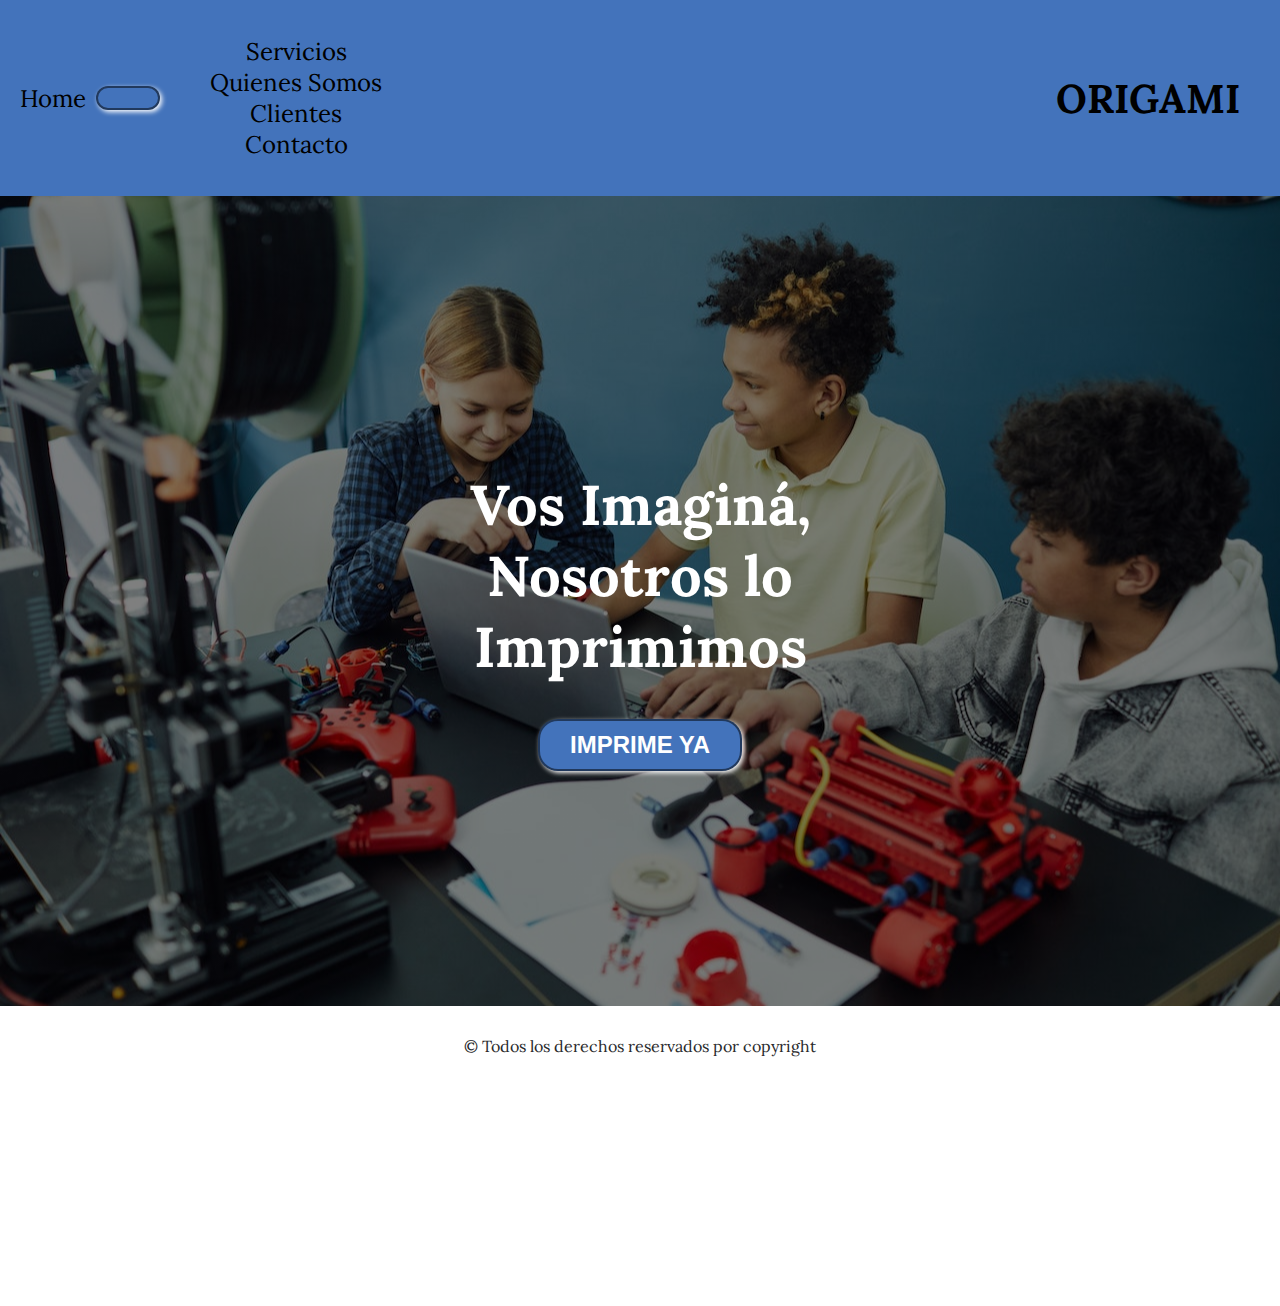
<file: index.html>
<!DOCTYPE html>
<html lang="es">
<head>
    <meta charset="UTF-8">
    <meta name="viewport" content="width=device-width, initial-scale=1.0">
    <link rel="preconnect" href="https://fonts.googleapis.com">
<link rel="preconnect" href="https://fonts.gstatic.com" crossorigin>
<link href="https://fonts.googleapis.com/css2?family=Lora:wght@500&display=swap" rel="stylesheet">
<link rel="stylesheet" href="https://cdnjs.cloudflare.com/ajax/libs/font-awesome/6.4.0/css/all.min.css" integrity="sha512-iecdLmaskl7CVkqkXNQ/ZH/XLlvWZOJyj7Yy7tcenmpD1ypASozpmT/E0iPtmFIB46ZmdtAc9eNBvH0H/ZpiBw==" crossorigin="anonymous" referrerpolicy="no-referrer" />
<link rel="shortcut icon" href="imagenes/origami.png" />
    <title>ORIGAMI</title>
    <!--Bootstrap-->
    <link href="https://cdn.jsdelivr.net/npm/bootstrap@5.2.3/dist/css/bootstrap.min.css" rel="stylesheet" integrity="sha384-rbsA2VBKQhggwzxH7pPCaAqO46MgnOM80zW1RWuH61DGLwZJEdK2Kadq2F9CUG65" crossorigin="anonymous">
    <link rel="stylesheet" href="estilos.css">
</head>
<body>
    <header>
        <div class="container">
          <nav class="navbar navbar-expand-lg navbar-light bg-light">
            <div class="container">
                <a class="navbar-brand" href="index.html">Home</a>
                <button class="navbar-toggler" type="button" data-bs-toggle="collapse" data-bs-target="#navbarNav"
                    aria-controls="navbarNav" aria-expanded="false" aria-label="Toggle navigation">
                    <span class="navbar-toggler-icon"></span>
                </button>
                <div class="collapse navbar-collapse" id="navbarNav">
                    <ul class="navbar-nav ml-auto">
                        <li class="nav-item">
                            <a class="nav-link active" aria-current="page" href="paginas/servicios.html">Servicios</a>
                        </li>
                        <li class="nav-item">
                            <a class="nav-link" href="paginas/quienessomos.html">Quienes Somos</a>
                        </li>
                        <li class="nav-item">
                            <a class="nav-link" href="paginas/clientes.html">Clientes</a>
                        </li>
                        <li class="nav-item">
                            <a class="nav-link" href="paginas/contacto.html">Contacto</a>
                        </li>
                    </ul>
                </div>
            </div>
        </nav>
        
            <p class="logo">ORIGAMI</p>
        </div>
    </header>
    <section id="hero">
        <h1>Vos Imaginá,<br> Nosotros lo <br> Imprimimos</h1>
        <form action="/paginas/servicios.html">
            <button>IMPRIME YA</button>
        </form>
    </section>
    <footer>
        <div class="container-footer">
            <p>&copy; Todos los derechos reservados por copyright</p>
        </div>
    </footer>
    <!--Bootstrap-->
    <script src="https://code.jquery.com/jquery-3.5.1.slim.min.js"></script>
<script src="https://cdn.jsdelivr.net/npm/@popperjs/core@2.9.2/dist/umd/popper.min.js"></script>
    <script src="https://cdn.jsdelivr.net/npm/bootstrap@5.2.3/dist/js/bootstrap.bundle.min.js" integrity="sha384-kenU1KFdBIe4zVF0s0G1M5b4hcpxyD9F7jL+jjXkk+Q2h455rYXK/7HAuoJl+0I4" crossorigin="anonymous"></script>
</body>
</html>
</file>
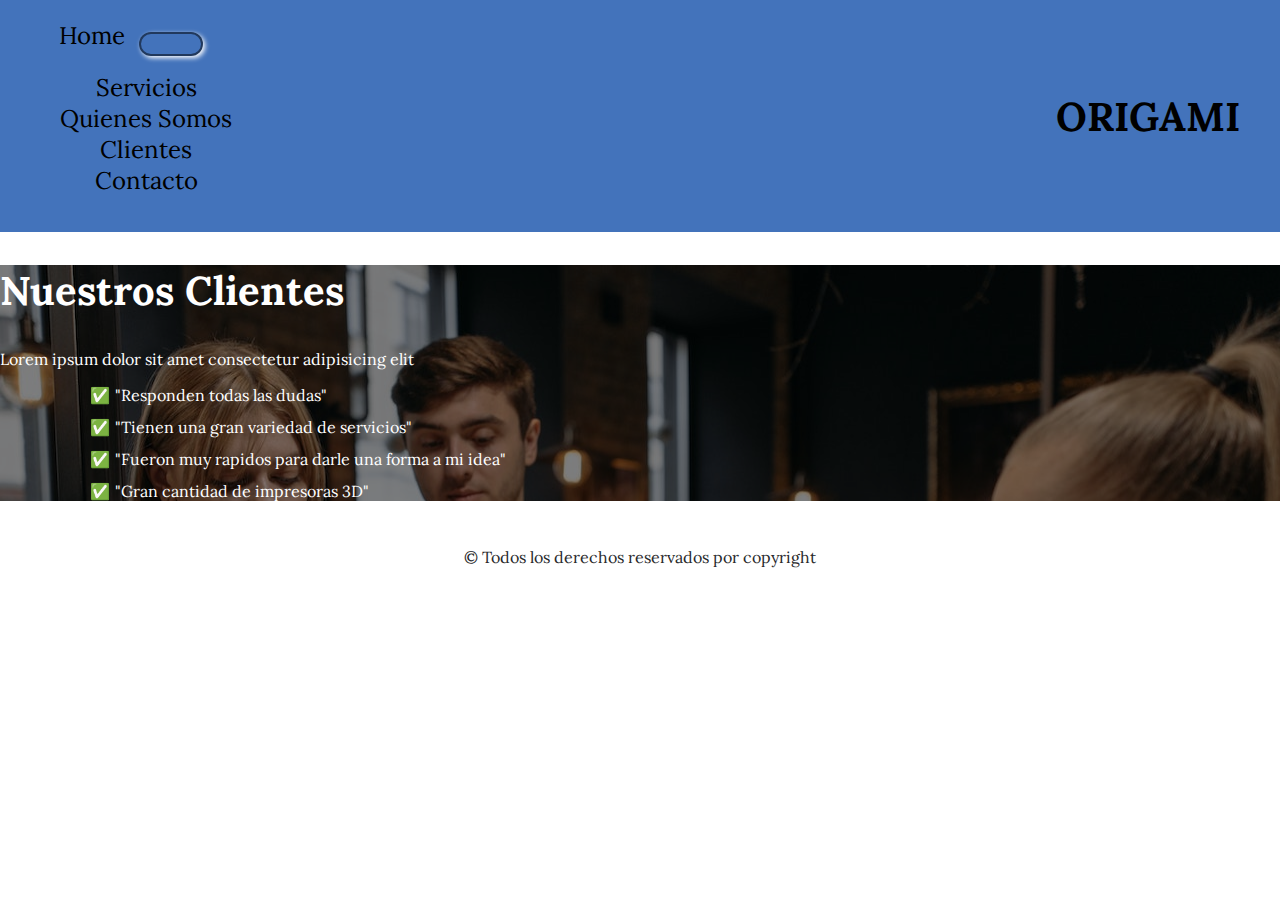
<file: paginas/clientes.html>
<!DOCTYPE html>
<html lang="es">
<head>
    <meta charset="UTF-8">
    <meta name="viewport" content="width=device-width, initial-scale=1.0">
    <link rel="preconnect" href="https://fonts.googleapis.com">
<link rel="preconnect" href="https://fonts.gstatic.com" crossorigin>
<link href="https://fonts.googleapis.com/css2?family=Lora:wght@500&display=swap" rel="stylesheet">
<link rel="stylesheet" href="https://cdnjs.cloudflare.com/ajax/libs/font-awesome/6.4.0/css/all.min.css" integrity="sha512-iecdLmaskl7CVkqkXNQ/ZH/XLlvWZOJyj7Yy7tcenmpD1ypASozpmT/E0iPtmFIB46ZmdtAc9eNBvH0H/ZpiBw==" crossorigin="anonymous" referrerpolicy="no-referrer" />
<link rel="shortcut icon" href="../imagenes/origami.png" />
    <title>ORIGAMI</title>
    <!--Bootstrap-->
    <link href="https://cdn.jsdelivr.net/npm/bootstrap@5.2.3/dist/css/bootstrap.min.css" rel="stylesheet" integrity="sha384-rbsA2VBKQhggwzxH7pPCaAqO46MgnOM80zW1RWuH61DGLwZJEdK2Kadq2F9CUG65" crossorigin="anonymous">
    <link rel="stylesheet" href="../estilos.css">
</head>
<body>
    <header>
        <div class="container">
            <nav class="navbar navbar-expand-lg bg-light">
                <div class="container-fluid">
                  <a class="navbar-brand" href="../index.html">Home</a>
                  <button class="navbar-toggler" type="button" data-bs-toggle="collapse" data-bs-target="#navbarNav" aria-controls="navbarNav" aria-expanded="false" aria-label="Toggle navigation">
                    <span class="navbar-toggler-icon"></span>
                  </button>
                  <div class="collapse navbar-collapse" id="navbarNav">
                    <ul class="navbar-nav">
                      <li class="nav-item">
                        <a class="nav-link active" aria-current="page" href="../paginas/servicios.html">Servicios</a>
                      </li>
                      <li class="nav-item">
                        <a class="nav-link" href="../paginas/quienessomos.html">Quienes Somos</a>
                      </li>
                      <li class="nav-item">
                        <a class="nav-link" href="../paginas/clientes.html">Clientes</a>
                      </li>
                      <li class="nav-item">
                        <a class="nav-link" href="../paginas/contacto.html">Contacto</a>
                      </li>
                    </ul>
                  </div>
                </div>
              </nav>
            <p class="logo">ORIGAMI</p>
        </div>
    </header>
    <section id="clientes">
        <div class="nuestros-clientes">
            <div class="img-clientes"></div>
            <h2>Nuestros Clientes</h2>
            <p>Lorem ipsum dolor sit amet consectetur adipisicing elit</p>
            <ul>
                <li>✅  "Responden todas las dudas"</li>
                <li>✅  "Tienen una gran variedad de servicios"</li>
                <li>✅  "Fueron muy rapidos para darle una forma a mi idea"</li>
                <li>✅  "Gran cantidad de impresoras 3D"</li>
            </ul>
        </div>
    </section>
    <footer>
        <div class="container-footer">
            <p>&copy; Todos los derechos reservados por copyright</p>
        </div>
    </footer>
    <!--Bootstrap-->
    <script src="https://code.jquery.com/jquery-3.5.1.slim.min.js"></script>
<script src="https://cdn.jsdelivr.net/npm/@popperjs/core@2.9.2/dist/umd/popper.min.js"></script>
    <script src="https://cdn.jsdelivr.net/npm/bootstrap@5.2.3/dist/js/bootstrap.bundle.min.js" integrity="sha384-kenU1KFdBIe4zVF0s0G1M5b4hcpxyD9F7jL+jjXkk+Q2h455rYXK/7HAuoJl+0I4" crossorigin="anonymous"></script>
</body>
</html>
</file>
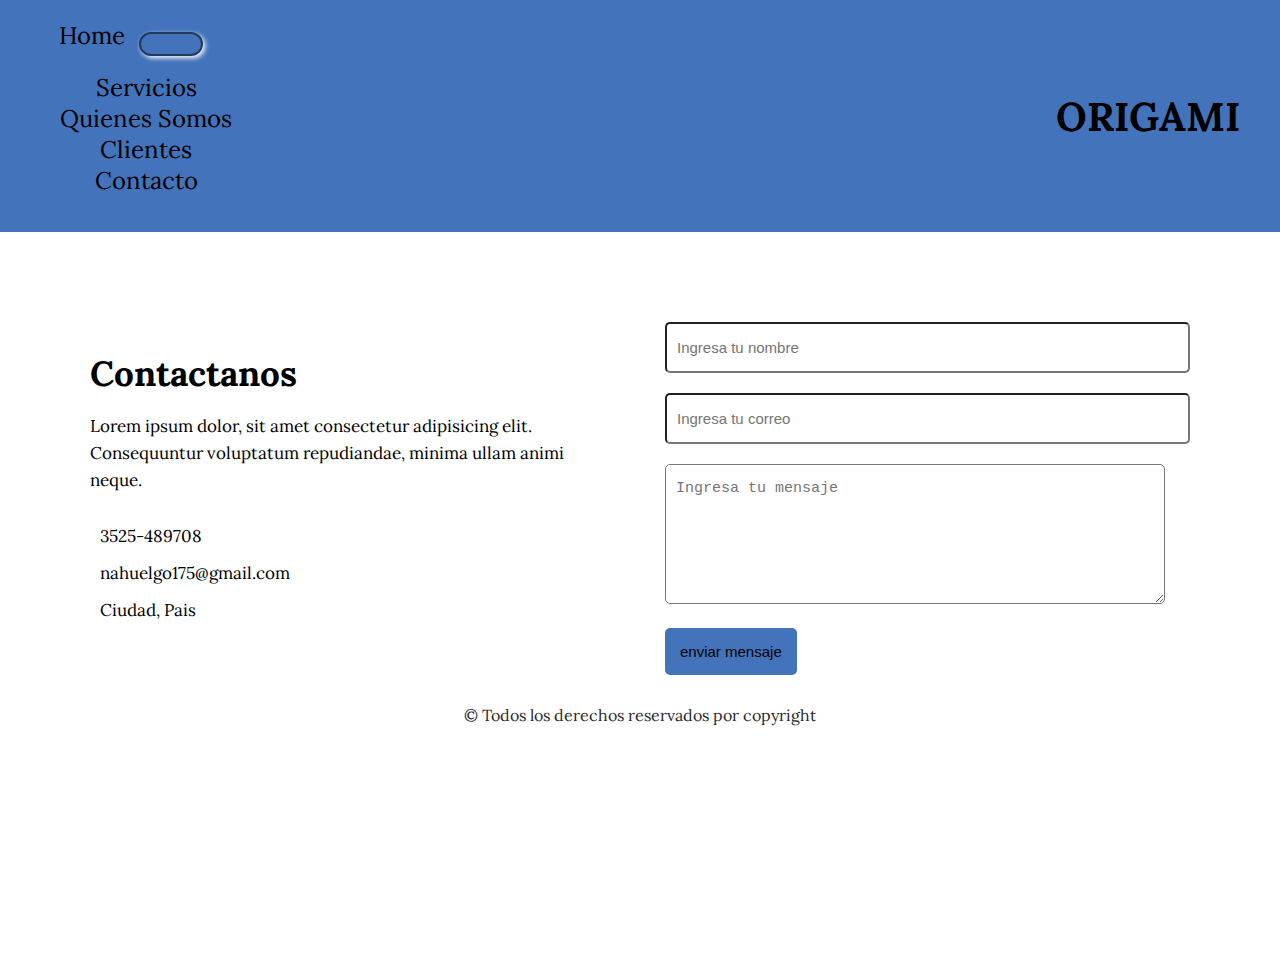
<file: paginas/contacto.html>
<!DOCTYPE html>
<html lang="es">
<head>
    <meta charset="UTF-8">
    <meta name="viewport" content="width=device-width, initial-scale=1.0">
    <link rel="preconnect" href="https://fonts.googleapis.com">
<link rel="preconnect" href="https://fonts.gstatic.com" crossorigin>
<link href="https://fonts.googleapis.com/css2?family=Lora:wght@500&display=swap" rel="stylesheet">
<link rel="stylesheet" href="https://cdnjs.cloudflare.com/ajax/libs/font-awesome/6.4.0/css/all.min.css" integrity="sha512-iecdLmaskl7CVkqkXNQ/ZH/XLlvWZOJyj7Yy7tcenmpD1ypASozpmT/E0iPtmFIB46ZmdtAc9eNBvH0H/ZpiBw==" crossorigin="anonymous" referrerpolicy="no-referrer" />
<link rel="shortcut icon" href="../imagenes/origami.png" />
    <title>ORIGAMI</title>
    <!--Bootstrap-->
    <link href="https://cdn.jsdelivr.net/npm/bootstrap@5.2.3/dist/css/bootstrap.min.css" rel="stylesheet" integrity="sha384-rbsA2VBKQhggwzxH7pPCaAqO46MgnOM80zW1RWuH61DGLwZJEdK2Kadq2F9CUG65" crossorigin="anonymous">
    <link rel="stylesheet" href="../estilos.css">
</head>
<body>
    <header>
        <div class="container">
            <nav class="navbar navbar-expand-lg bg-light">
                <div class="container-fluid">
                  <a class="navbar-brand" href="../index.html">Home</a>
                  <button class="navbar-toggler" type="button" data-bs-toggle="collapse" data-bs-target="#navbarNav" aria-controls="navbarNav" aria-expanded="false" aria-label="Toggle navigation">
                    <span class="navbar-toggler-icon"></span>
                  </button>
                  <div class="collapse navbar-collapse" id="navbarNav">
                    <ul class="navbar-nav">
                      <li class="nav-item">
                        <a class="nav-link active" aria-current="page" href="../paginas/servicios.html">Servicios</a>
                      </li>
                      <li class="nav-item">
                        <a class="nav-link" href="../paginas/quienessomos.html">Quienes Somos</a>
                      </li>
                      <li class="nav-item">
                        <a class="nav-link" href="../paginas/clientes.html">Clientes</a>
                      </li>
                      <li class="nav-item">
                        <a class="nav-link" href="../paginas/contacto.html">Contacto</a>
                      </li>
                    </ul>
                  </div>
                </div>
              </nav>
            <p class="logo">ORIGAMI</p>
        </div>
    </header>
    <section class="formulario">
        <div class="info-form">
            <h2>Contactanos</h2>
            <p>Lorem ipsum dolor, sit amet consectetur adipisicing elit. Consequuntur voluptatum repudiandae, minima ullam animi neque. </p>
            <a href="#"><i class="fa-solid fa-phone"></i>3525-489708</a>
            <a href="#"><i class="fa-solid fa-envelope"></i>nahuelgo175@gmail.com</a>
            <a href="#"><i class="fa-solid fa-map-location-dot"></i>Ciudad, Pais</a>
        </div>
        <form action="#" autocomplete="off">
            <input type="text" name="nombre" placeholder="Ingresa tu nombre" class="campo">
            <input type="text" name="correo" placeholder="Ingresa tu correo" class="campo">
            <textarea name="mensaje" placeholder="Ingresa tu mensaje"></textarea>
            <input type="submit" name="enviar" value="enviar mensaje" class="btn-enviar">
        </form>
    </section>
    <footer>
        <div class="container-footer">
            <p>&copy; Todos los derechos reservados por copyright</p>
        </div>
    </footer>
    <!--Bootstrap-->
    <script src="https://code.jquery.com/jquery-3.5.1.slim.min.js"></script>
<script src="https://cdn.jsdelivr.net/npm/@popperjs/core@2.9.2/dist/umd/popper.min.js"></script>
    <script src="https://cdn.jsdelivr.net/npm/bootstrap@5.2.3/dist/js/bootstrap.bundle.min.js" integrity="sha384-kenU1KFdBIe4zVF0s0G1M5b4hcpxyD9F7jL+jjXkk+Q2h455rYXK/7HAuoJl+0I4" crossorigin="anonymous"></script>
</body>
</html>
</file>
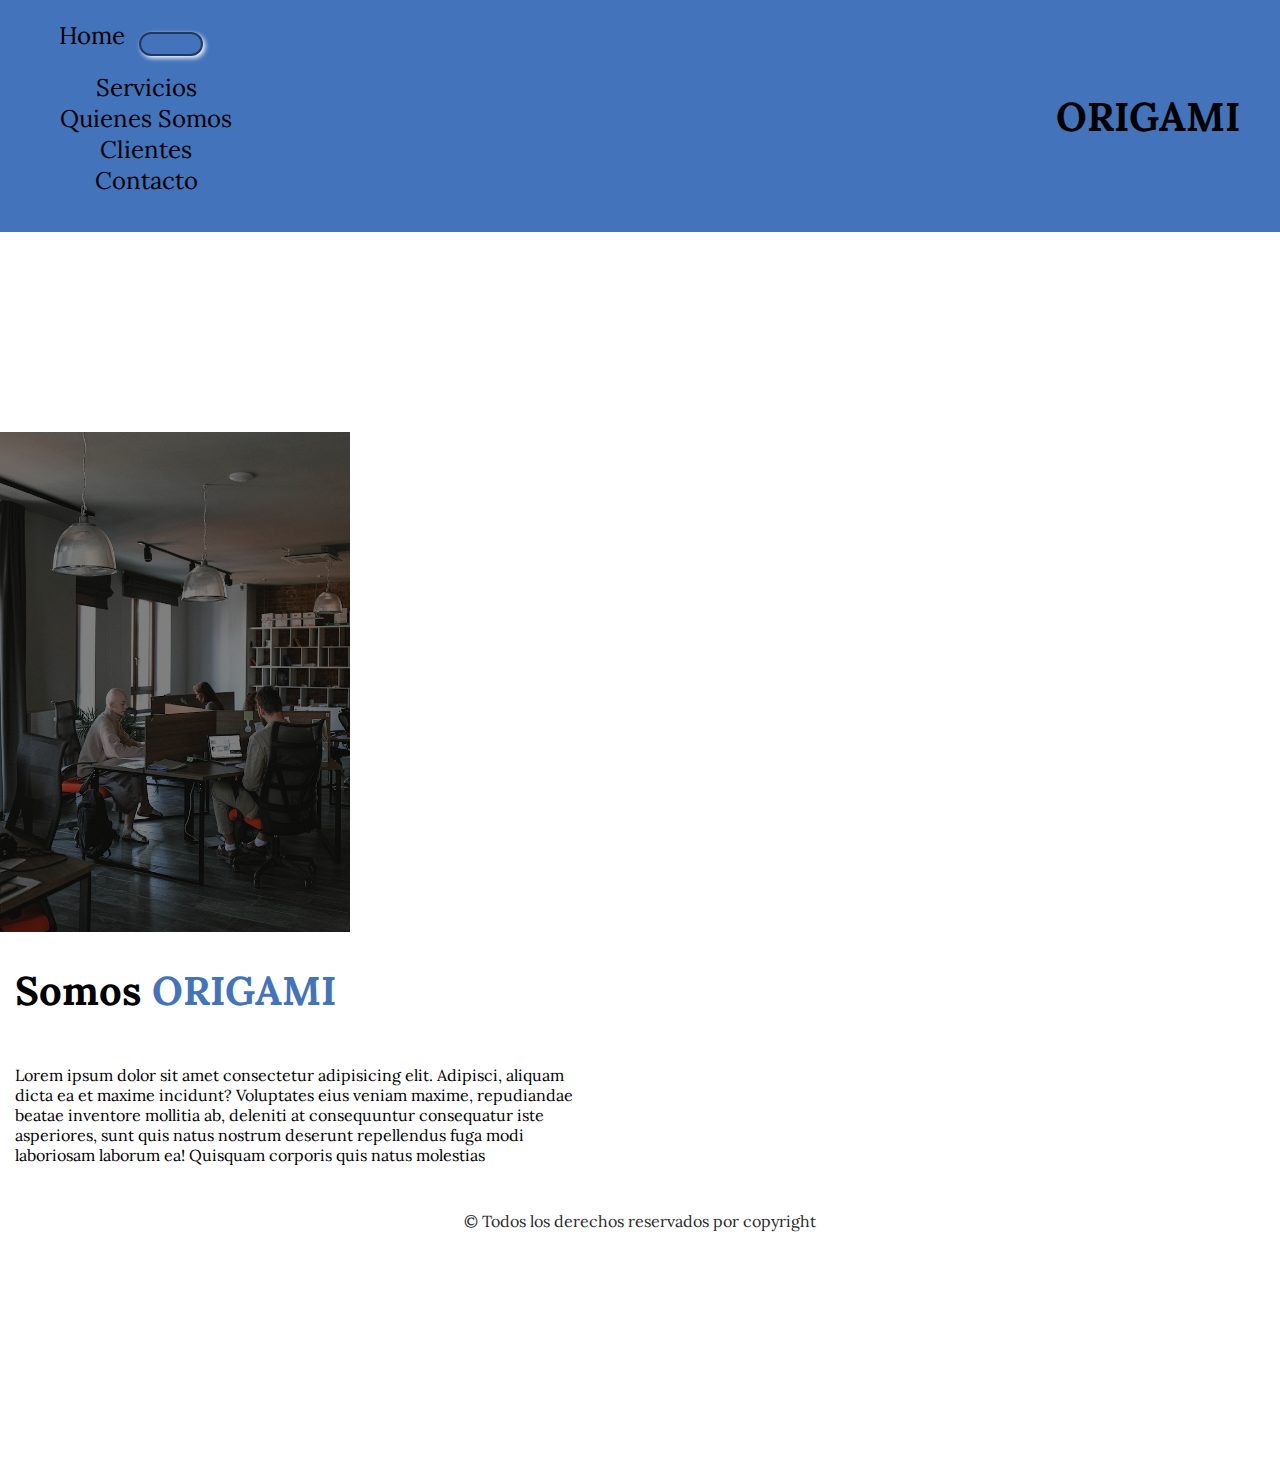
<file: paginas/quienessomos.html>
<!DOCTYPE html>
<html lang="es">
<head>
    <meta charset="UTF-8">
    <meta name="viewport" content="width=device-width, initial-scale=1.0">
    <link rel="preconnect" href="https://fonts.googleapis.com">
<link rel="preconnect" href="https://fonts.gstatic.com" crossorigin>
<link href="https://fonts.googleapis.com/css2?family=Lora:wght@500&display=swap" rel="stylesheet">
<link rel="stylesheet" href="https://cdnjs.cloudflare.com/ajax/libs/font-awesome/6.4.0/css/all.min.css" integrity="sha512-iecdLmaskl7CVkqkXNQ/ZH/XLlvWZOJyj7Yy7tcenmpD1ypASozpmT/E0iPtmFIB46ZmdtAc9eNBvH0H/ZpiBw==" crossorigin="anonymous" referrerpolicy="no-referrer" />
<link rel="shortcut icon" href="../imagenes/origami.png" />
    <title>ORIGAMI</title>
    <!--Bootstrap-->
    <link href="https://cdn.jsdelivr.net/npm/bootstrap@5.2.3/dist/css/bootstrap.min.css" rel="stylesheet" integrity="sha384-rbsA2VBKQhggwzxH7pPCaAqO46MgnOM80zW1RWuH61DGLwZJEdK2Kadq2F9CUG65" crossorigin="anonymous">
    <link rel="stylesheet" href="../estilos.css">
</head>
<body>
    <header>
        <div class="container">
            <nav class="navbar navbar-expand-lg bg-light">
                <div class="container-fluid">
                  <a class="navbar-brand" href="../index.html">Home</a>
                  <button class="navbar-toggler" type="button" data-bs-toggle="collapse" data-bs-target="#navbarNav" aria-controls="navbarNav" aria-expanded="false" aria-label="Toggle navigation">
                    <span class="navbar-toggler-icon"></span>
                  </button>
                  <div class="collapse navbar-collapse" id="navbarNav">
                    <ul class="navbar-nav">
                      <li class="nav-item">
                        <a class="nav-link active" aria-current="page" href="../paginas/servicios.html">Servicios</a>
                      </li>
                      <li class="nav-item">
                        <a class="nav-link" href="../paginas/quienessomos.html">Quienes Somos</a>
                      </li>
                      <li class="nav-item">
                        <a class="nav-link" href="../paginas/clientes.html">Clientes</a>
                      </li>
                      <li class="nav-item">
                        <a class="nav-link" href="../paginas/contacto.html">Contacto</a>
                      </li>
                    </ul>
                  </div>
                </div>
              </nav>
            <p class="logo">ORIGAMI</p>
        </div>
    </header>
    <section id="quienes-somos">
        <div class="container"></div>
            <div class="img-quienes"></div>
            <div class="texto">
                
                <h2>Somos <span class="color-acento">ORIGAMI</span></h2>
                <p>Lorem ipsum dolor sit amet consectetur adipisicing elit. Adipisci, aliquam dicta ea et maxime incidunt? Voluptates eius veniam maxime, repudiandae beatae inventore mollitia ab, deleniti at consequuntur consequatur iste asperiores, sunt quis natus nostrum deserunt repellendus fuga modi laboriosam laborum ea! Quisquam corporis quis natus molestias</p>
            </div>
        </div>
    </section>
    <footer>
        <div class="container-footer">
            <p>&copy; Todos los derechos reservados por copyright</p>
        </div>
    </footer>
    <!--Bootstrap-->
    <script src="https://code.jquery.com/jquery-3.5.1.slim.min.js"></script>
<script src="https://cdn.jsdelivr.net/npm/@popperjs/core@2.9.2/dist/umd/popper.min.js"></script>
    <script src="https://cdn.jsdelivr.net/npm/bootstrap@5.2.3/dist/js/bootstrap.bundle.min.js" integrity="sha384-kenU1KFdBIe4zVF0s0G1M5b4hcpxyD9F7jL+jjXkk+Q2h455rYXK/7HAuoJl+0I4" crossorigin="anonymous"></script>
</body>
</html>
</file>
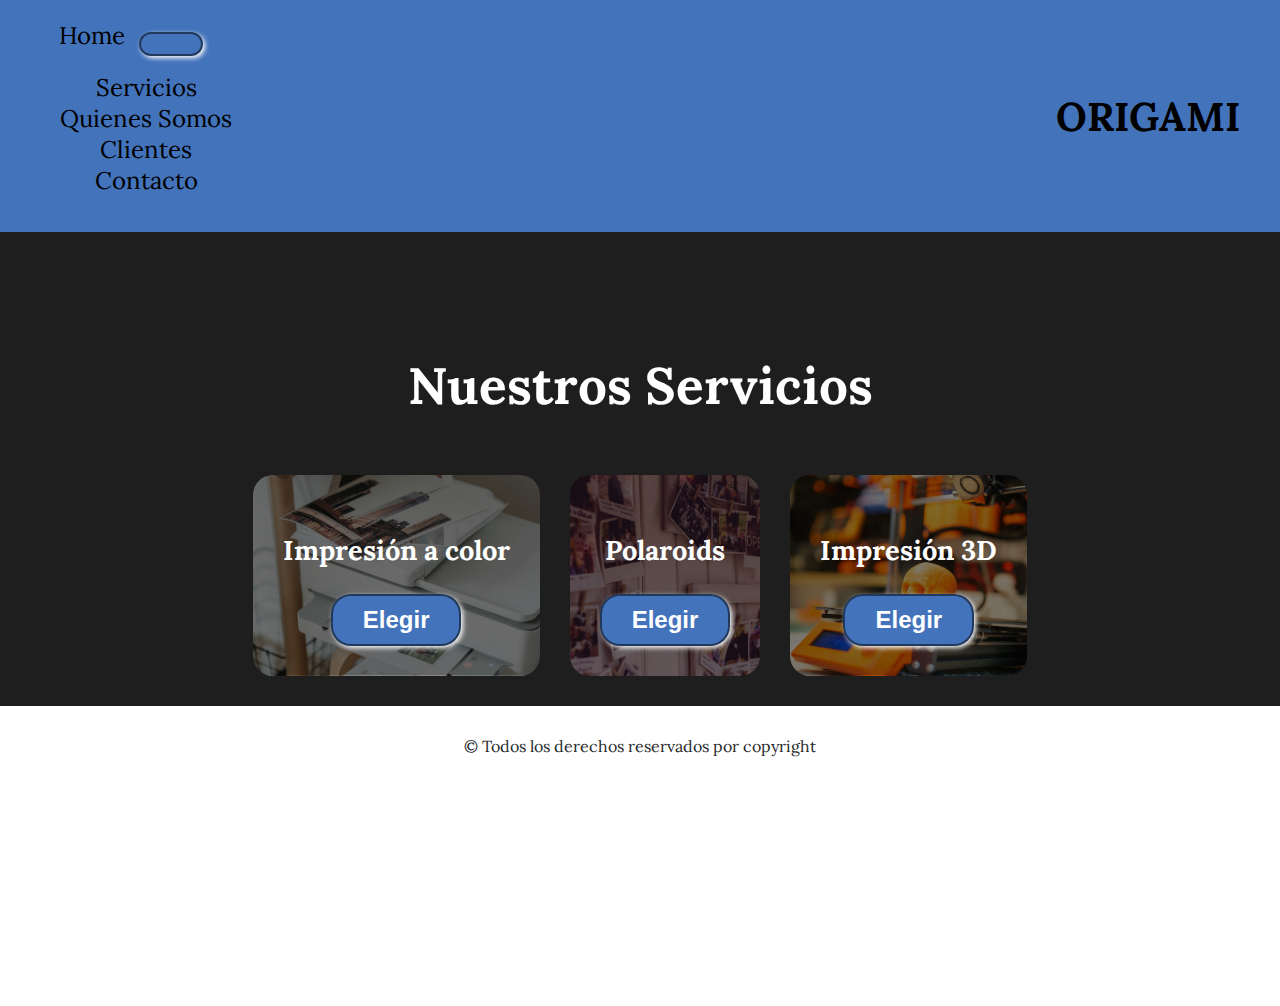
<file: paginas/servicios.html>
<!DOCTYPE html>
<html lang="es">
<head>
    <meta charset="UTF-8">
    <meta name="viewport" content="width=device-width, initial-scale=1.0">
    <link rel="preconnect" href="https://fonts.googleapis.com">
<link rel="preconnect" href="https://fonts.gstatic.com" crossorigin>
<link href="https://fonts.googleapis.com/css2?family=Lora:wght@500&display=swap" rel="stylesheet">
<link rel="stylesheet" href="https://cdnjs.cloudflare.com/ajax/libs/font-awesome/6.4.0/css/all.min.css" integrity="sha512-iecdLmaskl7CVkqkXNQ/ZH/XLlvWZOJyj7Yy7tcenmpD1ypASozpmT/E0iPtmFIB46ZmdtAc9eNBvH0H/ZpiBw==" crossorigin="anonymous" referrerpolicy="no-referrer" />
<link rel="shortcut icon" href="../imagenes/origami.png" />
    <title>ORIGAMI</title>
    <!--Bootstrap-->
    <link href="https://cdn.jsdelivr.net/npm/bootstrap@5.2.3/dist/css/bootstrap.min.css" rel="stylesheet" integrity="sha384-rbsA2VBKQhggwzxH7pPCaAqO46MgnOM80zW1RWuH61DGLwZJEdK2Kadq2F9CUG65" crossorigin="anonymous">
    <link rel="stylesheet" href="../estilos.css">
</head>
<body>
    <header>
        <div class="container">
            <nav class="navbar navbar-expand-lg bg-light">
                <div class="container-fluid">
                  <a class="navbar-brand" href="../index.html">Home</a>
                  <button class="navbar-toggler" type="button" data-bs-toggle="collapse" data-bs-target="#navbarNav" aria-controls="navbarNav" aria-expanded="false" aria-label="Toggle navigation">
                    <span class="navbar-toggler-icon"></span>
                  </button>
                  <div class="collapse navbar-collapse" id="navbarNav">
                    <ul class="navbar-nav">
                      <li class="nav-item">
                        <a class="nav-link active" aria-current="page" href="../paginas/servicios.html">Servicios</a>
                      </li>
                      <li class="nav-item">
                        <a class="nav-link" href="../paginas/quienessomos.html">Quienes Somos</a>
                      </li>
                      <li class="nav-item">
                        <a class="nav-link" href="../paginas/clientes.html">Clientes</a>
                      </li>
                      <li class="nav-item">
                        <a class="nav-link" href="../paginas/contacto.html">Contacto</a>
                      </li>
                    </ul>
                  </div>
                </div>
              </nav>
            <p class="logo">ORIGAMI</p>
        </div>
    </header>
    <section id="servicios">
        <div class="container"></div>
            <h2>Nuestros Servicios</h2>
            <div class="programas">
                <p>Lorem, ipsum dolor sit amet consectetur adipisicing elit.</p>
                <div class="carta1">
                    <h3>Impresión a color</h3>
                    <p>Lorem ipsum dolor sit amet consectetur adipisicing elit. Dignissimos consequuntur aliquid voluptatem sit earum itaque culpa aspernatur expedita repellat odio, rerum doloremque delectus corrupti labore exercitationem harum est reiciendis eligendi.</p>
                <button>Elegir</button>
                </div>
                <div class="carta2">
                    <h3>Polaroids</h3>
                    <p>Lorem ipsum dolor sit amet consectetur adipisicing elit. Dignissimos consequuntur aliquid voluptatem sit earum itaque culpa aspernatur expedita repellat odio, rerum doloremque delectus corrupti labore exercitationem harum est reiciendis eligendi.</p>
                    <button>Elegir</button>
                </div>
                <div class="carta3">
                    <h3>Impresión 3D</h3>
                    <p>Lorem ipsum dolor sit amet consectetur adipisicing elit. Dignissimos consequuntur aliquid voluptatem sit earum itaque culpa aspernatur expedita repellat odio, rerum doloremque delectus corrupti labore exercitationem harum est reiciendis eligendi.</p>
                    <button>Elegir</button>
                </div>
            </div>
    </section>
    <footer>
        <div class="container-footer">
            <p>&copy; Todos los derechos reservados por copyright</p>
        </div>
    </footer>
    <!--Bootstrap-->
    <script src="https://code.jquery.com/jquery-3.5.1.slim.min.js"></script>
<script src="https://cdn.jsdelivr.net/npm/@popperjs/core@2.9.2/dist/umd/popper.min.js"></script>
    <script src="https://cdn.jsdelivr.net/npm/bootstrap@5.2.3/dist/js/bootstrap.bundle.min.js" integrity="sha384-kenU1KFdBIe4zVF0s0G1M5b4hcpxyD9F7jL+jjXkk+Q2h455rYXK/7HAuoJl+0I4" crossorigin="anonymous"></script>
</body>
</html>
</file>
<file: estilos.css>
*{
    box-sizing: border-box; 
}
        /*Inicio del Header*/
body{
    font-family: 'lora';
    margin: 0;
}

h1{font-size: 3.5em;}
h2{font-size: 2.5em;}
h3{font-size: 1.7em;}
p{font-size: 1em;}
ul{list-style: none;}
li{font-size: 1em;}

button{
    font-size: 1.5em;
    font-weight: bold;
    padding: 10px 30px;
    border-radius: 20px;
    border: 2px solid rgb(0,0,0,0.5);
    box-shadow: 2px 2px 5px;
    color: white;
    background-color: rgb(67, 115, 187);
}

button:hover{
    background-color: rgb(27, 61, 110);
}

.container{
    max-width: 1400px;
    margin: auto;
}

.color-acento{color:rgb(67, 115, 187) ;}

header{
    background-color: rgb(67, 115, 187);
    margin: 0;
    align-items: center;
    padding: 10px;
}

.logo{
    margin: 0;
    padding: 15px 30px;
    font-weight: bold;
    color: black;
    font-size: 2.5em;
}

header .container{
    display: flex;
    flex-direction: column;
    align-items: center;
}

header nav{
    display: flex;
    justify-content: right;
}

nav{
    text-align:center
}

.navbar{
    justify-content: flex-start;
    padding: 10px 0;
}

nav a{
    padding: 10px;
    text-decoration: none;
    color: black;
    font-size: 1.5em;
}

nav a:hover{
    color: white
}
        /*Fin del header*/

        /*Inicio del Hero*/
#hero{
    display: flex;
    align-items: center;
    justify-content: center;
    text-align: center;
    flex-direction: column;
    height: 90vh;
    color: white;
    background-image: linear-gradient(
        0deg,
        rgba(0,0,0,0.5),
        rgba(0,0,0,0.5)
    ) 
    ,url("imagenes/fondo.jpg");
    background-size: cover;
    background-repeat: no-repeat;
    background-position: center center;
}

#hero h1{
    color: white;
}
        /* Fin del Hero*/

        /* Inicia Quienes Somos*/
#quienes-somos .container{
    text-align: center;
    padding: 100px 10px;
}
        /* Finaliza Quienes Somos*/

        /* Inicia Servicios*/
#servicios{
    background-color: rgb(30, 30, 30);
    color: white;
    text-align: center;
}

#servicios .container{
    padding: 60px 10px;
}

#servicios h2{
    margin-top: 0;
    font-size: 3.2em;
}

#servicios p{
    display: none;
}

.carta1{
    background-image: linear-gradient(
        0deg,
        rgba(0,0,0,0.5),
        rgba(0,0,0,0.5)
    ) 
    ,url("imagenes/impresora.jpg");
    background-position: center center;
    background-size: cover;
    padding: 50px;
    margin: 15px;
    border-radius: 20px;
}

.carta2{
    background-image: linear-gradient(
        0deg,
        rgba(0,0,0,0.5),
        rgba(0,0,0,0.5)
    ) 
    ,url("imagenes/polaroids.jpg");
    background-position: center center;
    background-size: cover;
    padding: 50px;
    margin: 15px;
    border-radius: 20px;
}

.carta3{
    background-image: linear-gradient(
        0deg,
        rgba(0,0,0,0.5),
        rgba(0,0,0,0.5)
    ) 
    ,url("imagenes/impresion3d.jpg");
    background-position: center center;
    background-size: cover;
    padding: 50px;
    margin: 15px;
    border-radius: 20px;
}

        /* Finaliza Servicios*/

        /* Inicia Clientes*/
#clientes .container{
    text-align: center;
    padding: 250px 15px;
}

#clientes .nuestros-clientes{
    background-image: linear-gradient(
        0deg
        rgba(0,0,0,0.5),
        rgba(0,0,0,0.5)
    )
    ,url("imagenes/clientes.jpg");
}

#clientes h2{
    color: white;
    text-align:  center center;
}

#clientes p{
    color: white;
    text-align: center center;
}

#clientes li{
    margin: 12px 0px;
    color: white;
    text-align: center center;
}

        /* Finaliza Clientes*/

        /* Inicio del Footer*/
footer{
    width: 100%;
    height: 300px;
    color: rgb(0, 19, 19);
}

footer p{
    margin: 0;
    color: rgb(40, 41, 43);
}

footer .container-footer{
    height: 50px;
    display: flex;
    justify-content: center;
    align-items: flex-end;
    color: rgb(67, 115, 187,);
}
        /* Fin del Footer*/

        /* Inicia Formulario Contacto*/

.formulario{
    width: 100%;
    max-width: 1100px;
    margin: auto;
    display: grid;
    grid-template-columns: repeat(2,1fr);
    grid-gap: 50px;
    margin-top: 90px;
}

.formulario h2{
    margin-bottom: 15px;
    font-size: 35px;
}

.formulario p{
    font-size: 17px;
    line-height: 1.6;
    margin-bottom: 30px;
}

.formulario a{
    font-size: 17px;
    display: inline-block;
    text-decoration: none;
    width: 100%;
    margin-bottom: 15px;
    color: black;
}

.formulario a i{
    color:rgb(0, 81, 255);
    margin-right: 10px;
}

.formulario form .campo, textarea{
    width: 100%;
    padding: 15px 10px;
    font-size: 15px;
    margin-bottom: 20px;
    border-radius: 5px;
    outline: 0;
}

.formulario form textarea{
    max-width: 500px;
    min-height: 500px;
    min-height: 140px;
    max-height: 150px;
}

.formulario .btn-enviar{
    padding: 15px;
    font-size: 15px;
    border: none;
    background: rgb(67, 115, 187);
    color: black;
    border-radius: 5px;
}

.formulario .btn-enviar:hover{
    background-color: rgb(38, 67, 110);
}

        /* Finaliza Formulario Contacto*/

        /*Media Query :c */

@media (min-width: 720px) {
    header .container{
        flex-direction: row;
        justify-content: space-between;
    }

    header nav{
        flex-direction: row;
        padding-bottom: 0;
        padding-right: 20px;
    }

    #quienes-somos .container{
        display: flex;
        justify-content: center;
    }

    #quienes-somos .texto{
        width: 50%;
        max-width: 600px;
        text-align: initial;
        padding: 0px 15px;
        display: flex;
        flex-direction: column;
        justify-content: center;
    }

    #quienes-somos .img-quienes{
        background-image: linear-gradient(
            0deg,
            rgba(0,0,0,0.5),
            rgba(0,0,0,0.5)
        ), url(imagenes/empresa2.jpg);
        background-size: cover;
        background-position: center center;
        height: 500px;
        width: 350px;
    }

    #servicios .programas{
        display: flex;
        justify-content: center;
    }


    #servicios .carta1{
        padding: 30px;
        margin-bottom: 30px;
    }

    #servicios .carta2{
        padding: 30px;
        margin-bottom: 30px;
    }

    #servicios .carta3{
        padding: 30px;
        margin-bottom: 30px;
    }

    #clientes{
        background-image: linear-gradient(
            0deg,
            rgba(0,0,0,0.5),
            rgba(0,0,0,0.5)
        ), url(imagenes/clientes.jpg);
        background-size: cover;
    }

    #clientes .nuestros-clientes{
        text-align: initial;
    }

    #clientes ul{
        margin-left: 50px;
    }

}
</file>
